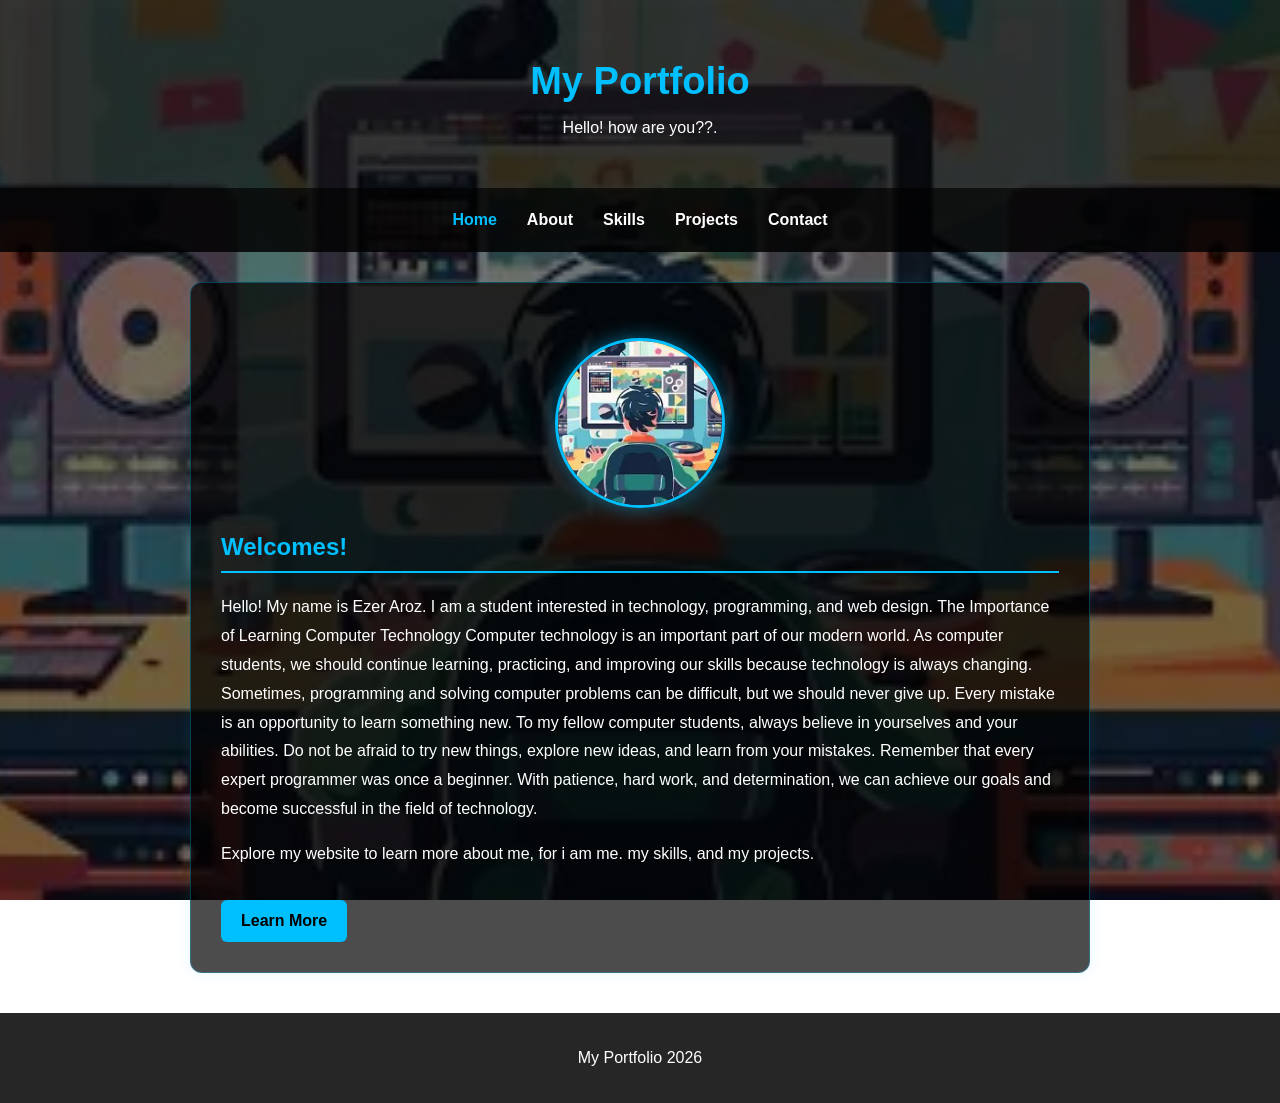
<file: index.html>
<!DOCTYPE html>
<html lang="en">
<head>
  <meta charset="UTF-8">
  <meta name="viewport" content="width=device-width, initial-scale=1.0">
  <title>My Portfolio - Home</title>
  <link rel="stylesheet" href="style.css">
</head>
<body>

  <header>
    <h1>My Portfolio</h1>
    <p>Hello! how are you??.</p>
  </header>

  <nav>
    <a href="index.html" class="active">Home</a>
    <a href="about.html">About</a>
    <a href="skills.html">Skills</a>
    <a href="projects.html">Projects</a>
    <a href="contact.html">Contact</a>
  </nav>

  <section>
    <img src="ezer.jpg" alt="   " class="profile">

    <h2>Welcomes!</h2>
    <p>
      Hello! My name is Ezer Aroz.
      I am a student interested in technology,
      programming, and web design.
      The Importance of Learning Computer Technology

Computer technology is an important part of our modern world. As computer students, we should continue learning, practicing, and improving our skills because technology is always changing. Sometimes, programming and solving computer problems can be difficult, but we should never give up. Every mistake is an opportunity to learn something new.

To my fellow computer students, always believe in yourselves and your abilities. Do not be afraid to try new things, explore new ideas, and learn from your mistakes. Remember that every expert programmer was once a beginner. With patience, hard work, and determination, we can achieve our goals and become successful in the field of technology.

    </p>

    <p>
      Explore my website to learn more about me, for i am me.
      my skills, and my projects.
    </p>

    <a href="about.html" class="back-button">
      Learn More
    </a>
  </section>

  <footer>
    <p>  My Portfolio 2026 </p>
  </footer>

</body>
</html>
</file>
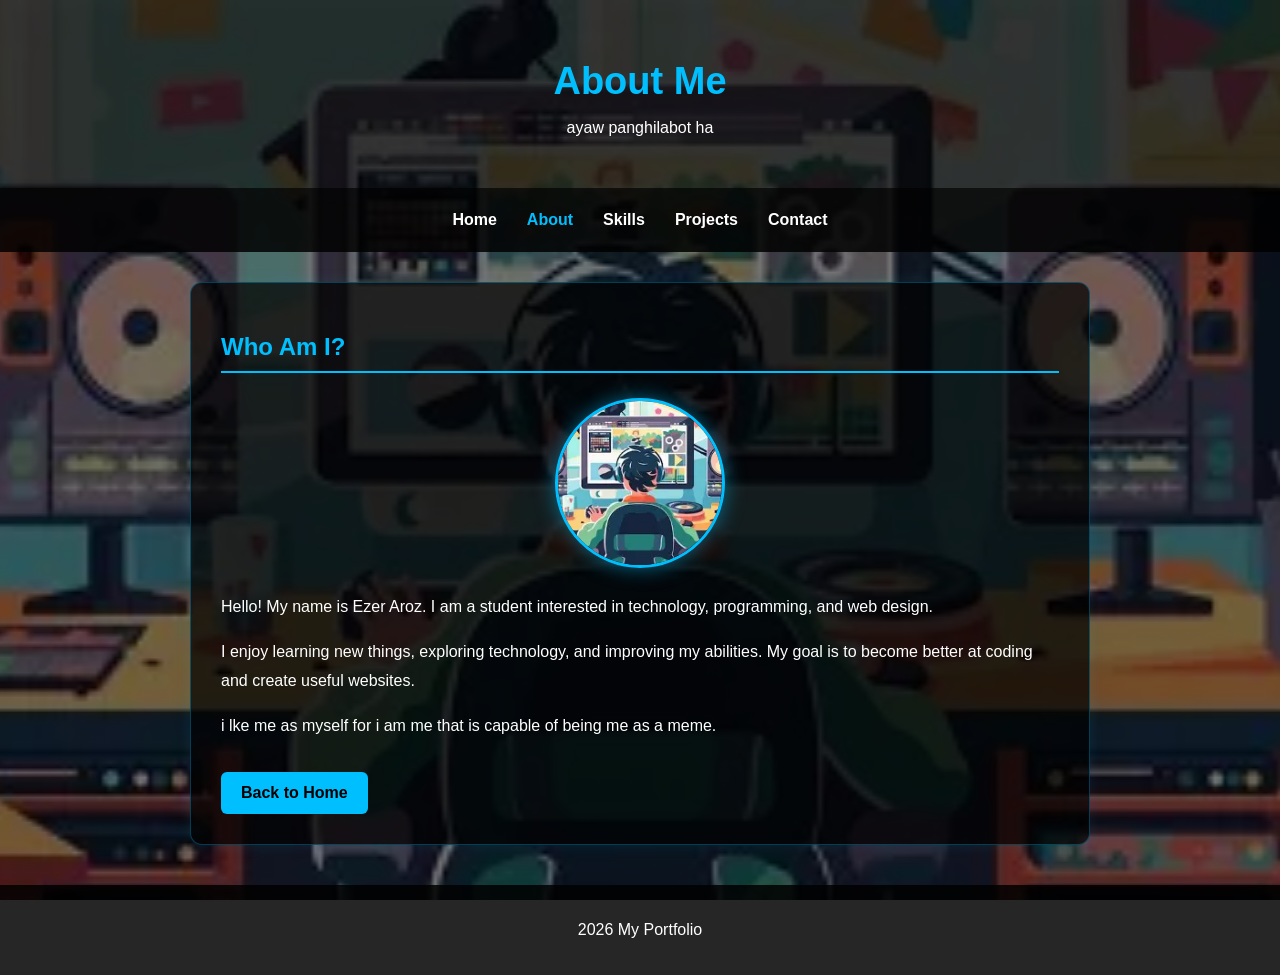
<file: about.html>
<!DOCTYPE html>
<html lang="en">
<head>
  <meta charset="UTF-8">
  <meta name="viewport" content="width=device-width, initial-scale=1.0">
  <title>About Me</title>
  <link rel="stylesheet" href="style.css">
</head>
<body>

  <header>
    <h1>About Me</h1>
    <p>ayaw panghilabot ha</p>
  </header>

  <nav>
    <a href="index.html">Home</a>
    <a href="about.html" class="active">About</a>
    <a href="skills.html">Skills</a>
    <a href="projects.html">Projects</a>
    <a href="contact.html">Contact</a>
  </nav>

  <section>
    <h2>Who Am I?</h2>

    <img src="ezer.jpg" alt="My Photo" class="profile">

    <p>
      Hello! My name is Ezer Aroz. I am a student
      interested in technology, programming, and web design.
    </p>

    <p>
      I enjoy learning new things, exploring technology,
      and improving my abilities. My goal is to become
      better at coding and create useful websites.
    </p>

    <p>
      i lke me as myself for i am me that is capable of being me as a meme.
    </p>

    <a href="index.html" class="back-button">Back to Home</a>
  </section>

  <footer>
    <p> 2026 My Portfolio</p>
  </footer>

</body>
</html>
</file>
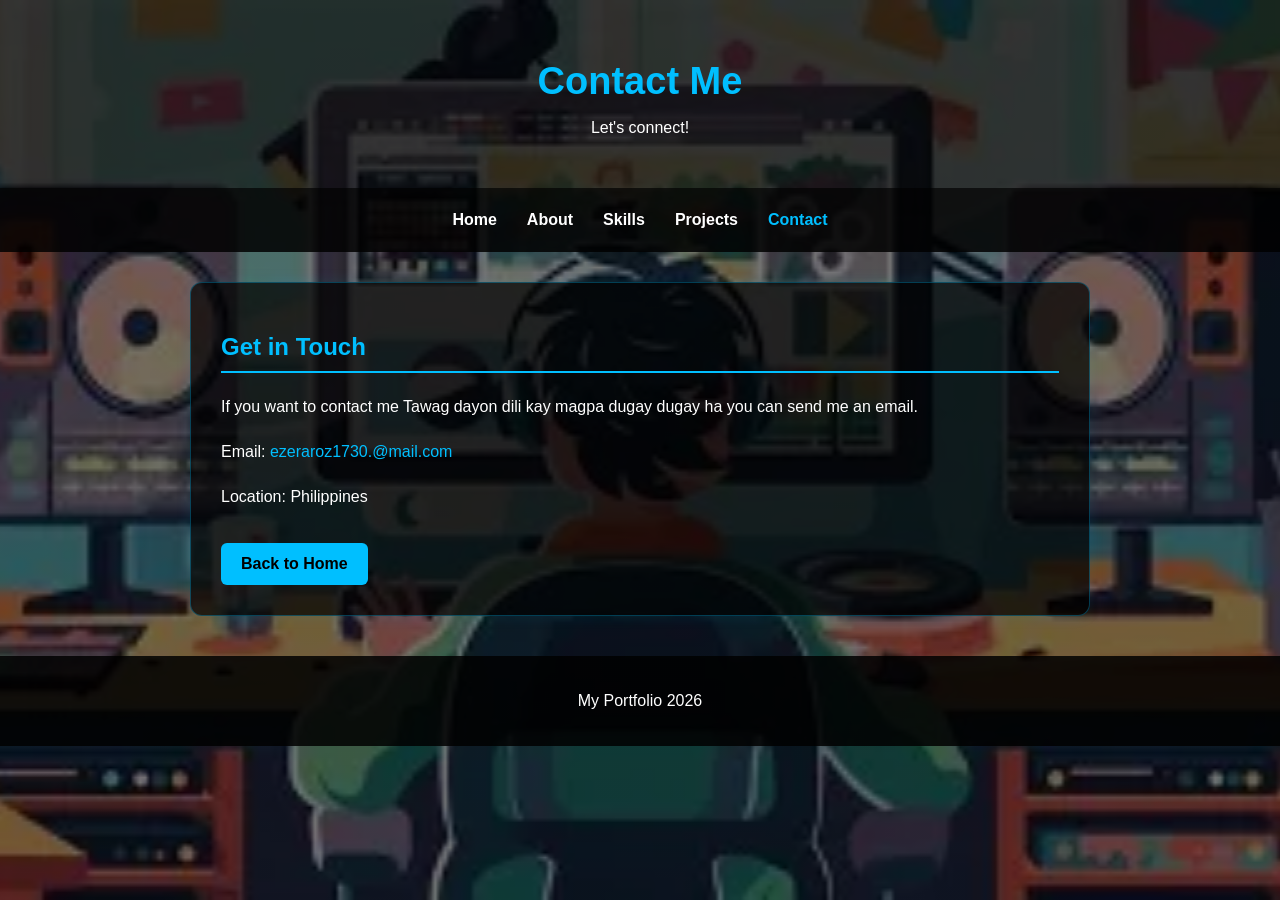
<file: contact.html>
<!DOCTYPE html>
<html lang="en">
<head>
  <meta charset="UTF-8">
  <meta name="viewport" content="width=device-width, initial-scale=1.0">
  <title>Contact Me</title>
  <link rel="stylesheet" href="style.css">
</head>
<body>

  <header>
    <h1>Contact Me</h1>
    <p>Let's connect!</p>
  </header>

  <nav>
    <a href="index.html">Home</a>
    <a href="about.html">About</a>
    <a href="skills.html">Skills</a>
    <a href="projects.html">Projects</a>
    <a href="contact.html" class="active">Contact</a>
  </nav>

  <section>
    <h2>Get in Touch</h2>

    <p>
      If you want to contact me Tawag dayon dili kay magpa dugay dugay ha you can send me an email.
    </p>

    <p>
      Email:
      <a class="contact-link"
         href="ezeraroz1730.@mail.com">
         ezeraroz1730.@mail.com
      </a>
    </p>

    <p>Location: Philippines</p>

    <a href="index.html" class="back-button">Back to Home</a>
  </section>

  <footer>
    <p>  My Portfolio 2026 </p>
  </footer>

</body>
</html>
</file>
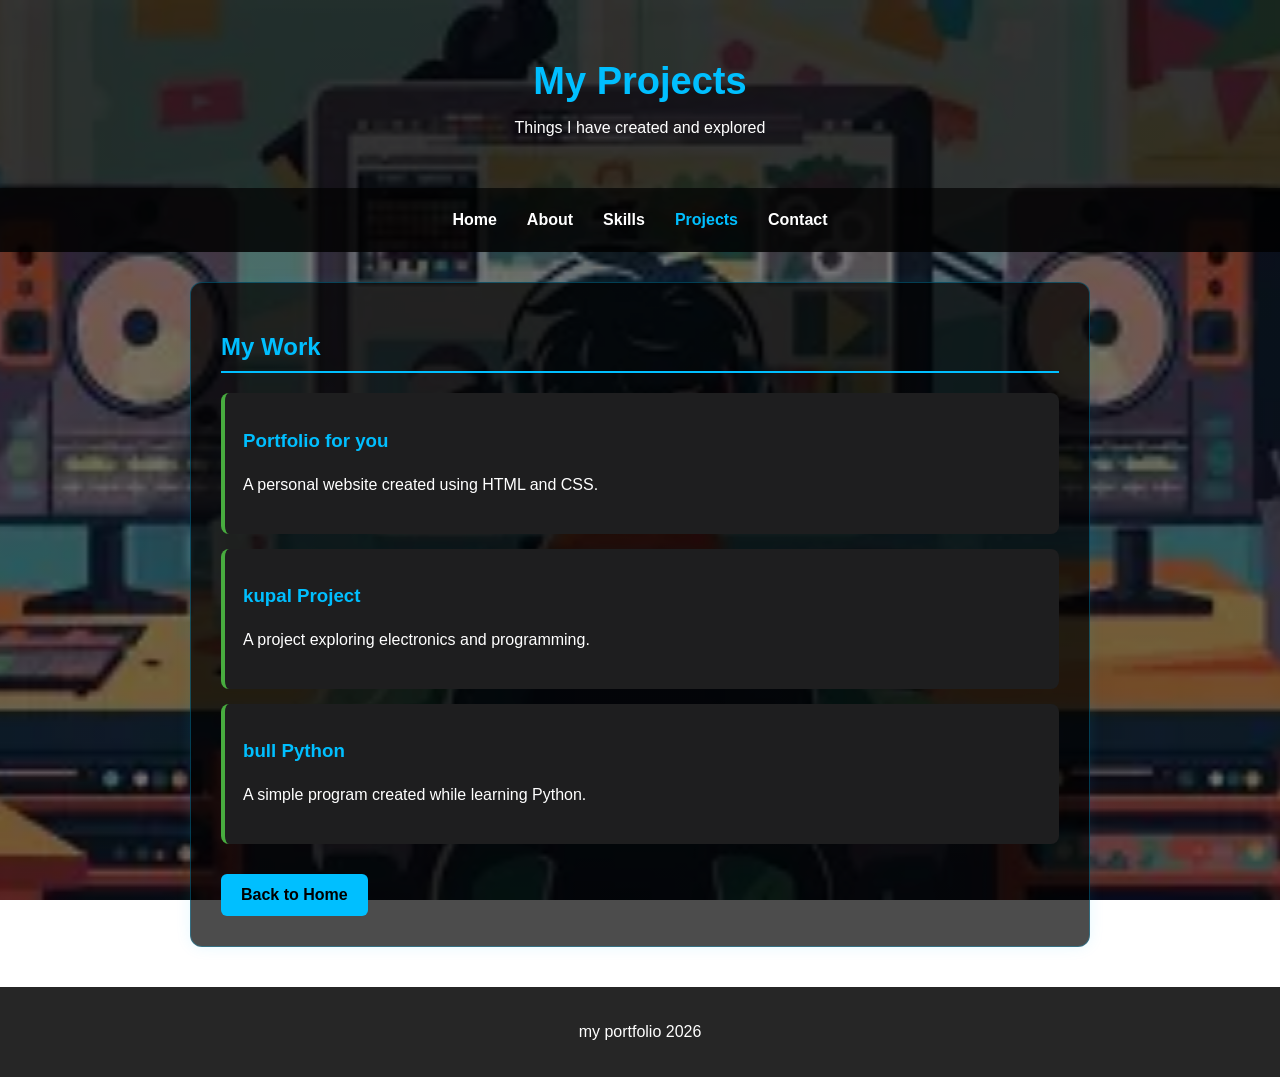
<file: projects.html>
<!DOCTYPE html>
<html lang="en">
<head>
  <meta charset="UTF-8">
  <meta name="viewport" content="width=device-width, initial-scale=1.0">
  <title>My Projects</title>
  <link rel="stylesheet" href="style.css">
</head>
<body>

  <header>
    <h1>My Projects</h1>
    <p>Things I have created and explored</p>
  </header>

  <nav>
    <a href="index.html">Home</a>
    <a href="about.html">About</a>
    <a href="skills.html">Skills</a>
    <a href="projects.html" class="active">Projects</a>
    <a href="contact.html">Contact</a>
  </nav>

  <section>
    <h2>My Work</h2>

    <div class="project">
      <h3>Portfolio  for you</h3>
      <p>A personal website created using HTML and CSS.</p>
    </div>

    <div class="project">
      <h3>kupal Project</h3>
      <p>A project exploring electronics and programming.</p>
    </div>

    <div class="project">
      <h3>bull Python</h3>
      <p>A simple program created while learning Python.</p>
    </div>

    <a href="index.html" class="back-button">Back to Home</a>
  </section>

  <footer>
    <p> my portfolio 2026</p>
  </footer>

</body>
</html>
</file>
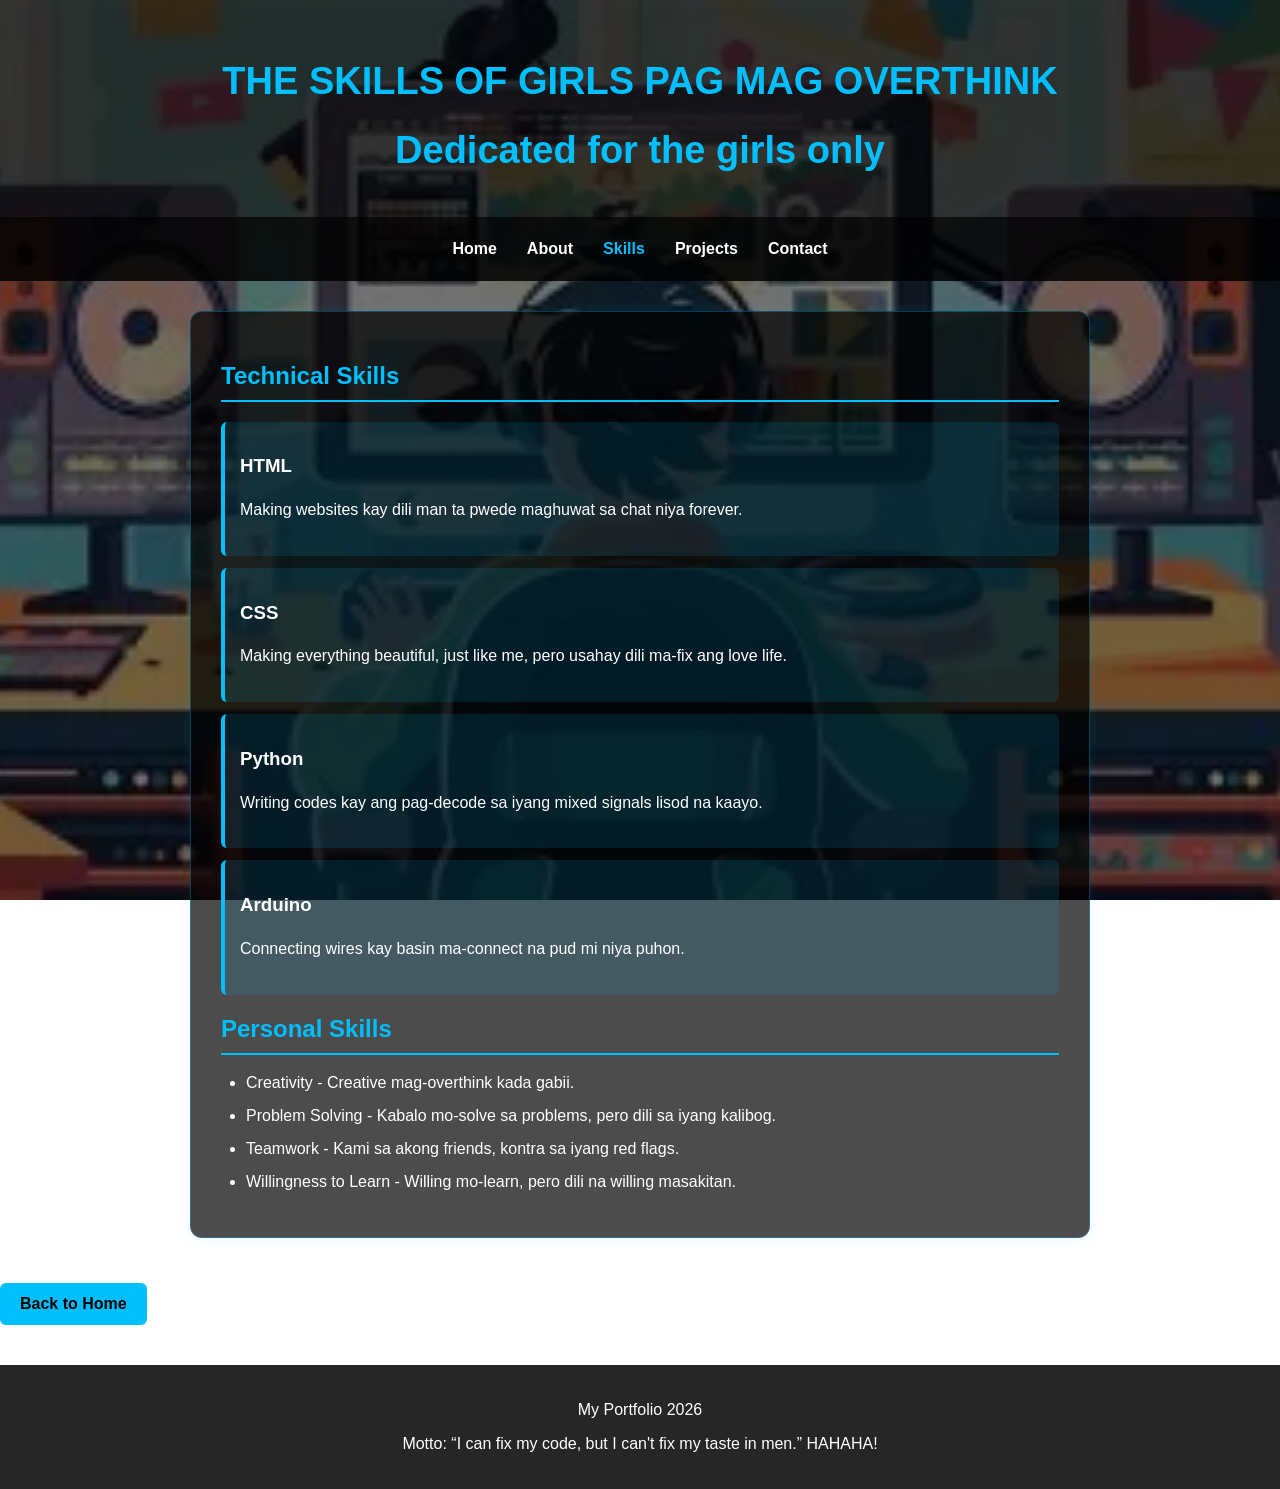
<file: skills.html>
<!DOCTYPE html>
<html lang="en">
<head>
  <meta charset="UTF-8">
  <meta name="viewport" content="width=device-width, initial-scale=1.0">
  <title>My Skills</title>
  <link rel="stylesheet" href="style.css">
</head>
<body>

  <header>
    <h1>THE SKILLS OF GIRLS PAG MAG OVERTHINK</h1>
    <h1>Dedicated for the girls only</h1>
  </header>

  <nav>
    <a href="index.html">Home</a>
    <a href="about.html">About</a>
    <a href="skills.html" class="active">Skills</a>
    <a href="projects.html">Projects</a>
    <a href="contact.html">Contact</a>
  </nav>

 
<section>
    <h2>Technical Skills</h2>

    <div class="skill">
      <h3>HTML</h3>
      <p>Making websites kay dili man ta pwede maghuwat sa chat niya forever.</p>
    </div>

    <div class="skill">
      <h3>CSS</h3>
      <p>Making everything beautiful, just like me, pero usahay dili ma-fix ang love life.</p>
    </div>

    <div class="skill">
      <h3>Python</h3>
      <p>Writing codes kay ang pag-decode sa iyang mixed signals lisod na kaayo.</p>
    </div>

    <div class="skill">
      <h3>Arduino</h3>
      <p>Connecting wires kay basin ma-connect na pud mi niya puhon.</p>
    </div>

    <h2>Personal Skills</h2>

    <ul>
      <li>Creativity - Creative mag-overthink kada gabii.</li>
      <li>Problem Solving - Kabalo mo-solve sa problems, pero dili sa iyang kalibog.</li>
      <li>Teamwork - Kami sa akong friends, kontra sa iyang red flags.</li>
      <li>Willingness to Learn - Willing mo-learn, pero dili na willing masakitan.</li>
    </ul>
</section>

    <a href="index.html" class="back-button">Back to Home</a>
  </section>

  <footer>
    <p>  My Portfolio 2026 </p>
    <p>  Motto: “I can fix my code, but I can't fix my taste in men.” HAHAHA!</p>
  </footer>

</body>
</html>
</file>
<file: style.css>
* {
  box-sizing: border-box;
}

html {
  scroll-behavior: smooth;
}

/* Body */
body {
  margin: 0;
  font-family: Arial, sans-serif;
  color: white;

  /* Background Picture */
  background-image:
    linear-gradient(rgba(0, 0, 0, 0.55), rgba(0, 0, 0, 0.55)), url("ezer.jpg");

  background-size: cover;
  background-position: center;
  background-repeat: no-repeat;
  background-attachment: fixed;

  min-height: 100vh;
}

/* Header */
header {
  text-align: center;
  padding: 35px 20px;
  background: rgba(0, 0, 0, 0.55);
}

header h1 {
  color: #00bfff;
  font-size: 38px;
  margin-bottom: 10px;
}

/* Navigation */
nav {
  display: flex;
  justify-content: center;
  align-items: center;
  flex-wrap: wrap;
  gap: 10px;
  padding: 18px;
  background: rgba(0, 0, 0, 0.85);
}

nav a {
  color: white;
  text-decoration: none;
  margin: 5px 10px;
  font-weight: bold;
  transition: 0.3s;
}

nav a:hover,
nav a.active {
  color: #00bfff;
}

/* Main Content */
section {
  max-width: 900px;
  width: calc(100% - 40px);
  padding: 30px;
  margin: 30px auto;
  background: rgba(0, 0, 0, 0.7);
  border: 1px solid rgba(0, 191, 255, 0.3);
  border-radius: 12px;
  box-shadow: 0 0 15px rgba(0, 191, 255, 0.1);
}

section h2 {
  color: #00bfff;
  border-bottom: 2px solid #00bfff;
  padding-bottom: 10px;
}

section p {
  line-height: 1.8;
}

/* Profile Picture */
.profile {
  width: 170px;
  height: 170px;
  border-radius: 200%;
  object-fit: cover;
  display: block;
  margin: 25px auto;
  border: 3px solid #00bfff;
  box-shadow: 0 0 20px rgba(0, 191, 255, 0.5);
}

/* Skills */
ul {
  
  padding-left: 25px;
}

li {
  margin: 15px 0;
}

.skill {
  padding: 15px;
  margin: 12px 0;
  background: rgba(0, 191, 255, 0.12);
  border-left: 4px solid #00bfff;
  border-radius: 6px;
}

/* Projects */
.project {
  padding: 18px;
  margin: 15px 0;
  background: rgb(30, 30, 31);
  border-radius: 8px;
  border-left: 4px solid #48ac3f;
}

.project h3 {
  color: #00bfff;
}

/* Contact Links and Buttons */
.contact-link {
  color: #00bfff;
  text-decoration: none;
}

.contact-link:hover {
  text-decoration: underline;
}

.back-button {
  display: inline-block;
  padding: 12px 20px;
  margin-top: 15px;
  background: #00bfff;
  color: black;
  text-decoration: none;
  font-weight: bold;
  border-radius: 6px;
}

.back-button:hover {
  background: white;
}

/* Footer */
footer {
  text-align: center;
  padding: 20px;
  background: rgba(0, 0, 0, 0.85);
  margin-top: 40px;
}

/* Mobile Responsive Design */
@media (max-width: 600px) {
  header h1 {
    font-size: 30px;
  }

  nav {
    gap: 5px;
  }

  nav a {
    margin: 5px;
  }

  section {
    padding: 20px;
    margin: 20px auto;
  }
}
</file>
